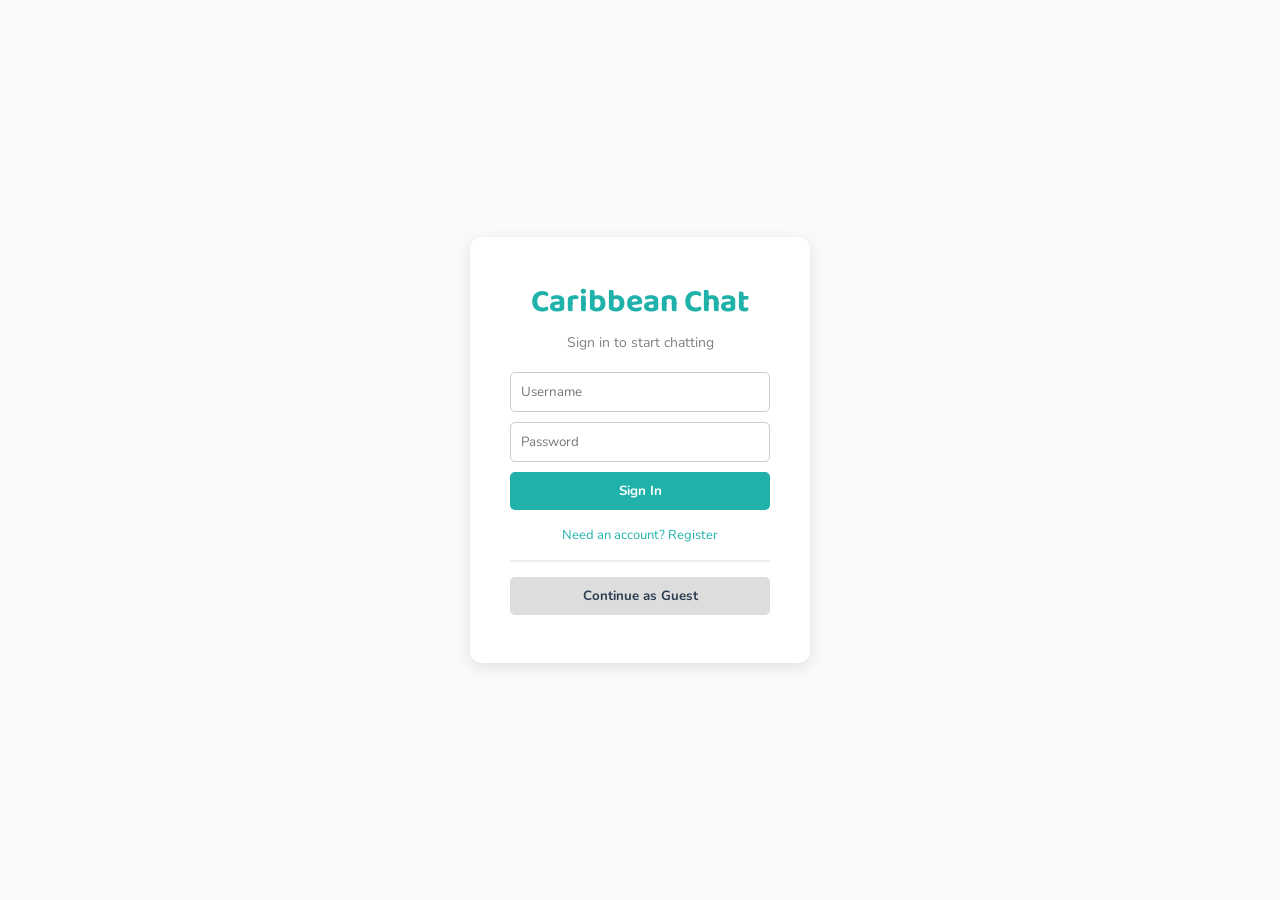
<file: login.html>
<!DOCTYPE html>
<html lang="en">
<head>
    <link rel="manifest" href="manifest.json">
    <meta name="theme-color" content="#20B2AA">
    <meta charset="UTF-8">
    <meta name="viewport" content="width=device-width, initial-scale=1.0">
    <title>Caribbean Chat - Login</title>
    <link rel="stylesheet" href="style.css">
    <link href="https://fonts.googleapis.com/css2?family=Baloo+2:wght@500;700&family=Nunito:wght@400;600&display=swap" rel="stylesheet">
</head>
<body class="login-page">

    <div class="login-box">
        <h1>Caribbean Chat</h1>
        <p class="subtitle">Sign in to start chatting</p>

        <p class="error-msg" id="error-msg"></p>

        <input type="text" id="username" placeholder="Username">
        <input type="password" id="password" placeholder="Password">

        <button class="btn-primary" id="action-btn">Sign In</button>

        <span class="toggle-link" id="toggle-link">Need an account? Register</span>

        <hr>
        <button class="btn-guest" id="guest-btn">Continue as Guest</button>
    </div>

    <script src="login.js"></script>

     <script>
        if('serviceWorker' in navigator){
            window.addEventListener('load', () => {
                navigator.serviceWorker.register('sw.js')
                .then(reg => console.log('Service Worker registered!', reg))
                .catch(err => console.error('Service Worker registration failed: ', err));
            });
        }
    </script>

</body>
</html>
</file>
<file: style.css>
:root {
    --bg-color: #FAFAFA;         
    --primary-color: #20B2AA;     
    --secondary-color: #FF7F50;  
    --text-dark: #2C3E50;         
    --sidebar-bg: #FFFFFF;       
    --message-bg-in: #E0F2F1;     
    --message-bg-out: #20B2AA;    
}


* {
    margin: 0;
    padding: 0;
    box-sizing: border-box;
    font-family: 'Nunito', sans-serif;
}

body{
    background-color: var(--bg-color);
    color: var(--text-dark);
    height: 100vh;
    display: flex;
    flex-direction: column;
}


#app-header{
    background-color: var(--primary-color);
    color: white;
    padding: 15px 20px;
    display: flex;
    justify-content: space-between;
    align-items: center;
    box-shadow: 0 2px 5px rgba(0,0,0,0.1);
    z-index: 10;
}

#app-header h1{
    font-family: 'Baloo 2', cursive;
    font-size: 24px;
}


#app-container{
    display: flex;      
    flex: 1;            
    overflow: hidden;   
}


#left-sidebar, #right-sidebar{
    width: 250px;
    background-color: var(--sidebar-bg);
    padding: 20px;
    box-shadow: 2px 0 5px rgba(0,0,0,0.05);
    overflow-y: auto; 
}


#auth-section input, #auth-section button{
    width: 100%;
    padding: 10px;
    margin-bottom: 10px;
    border: 1px solid #ccc;
    border-radius: 5px;
}

#auth-section button{
    background-color: var(--secondary-color);
    color: white;
    border: none;
    cursor: pointer;
    font-weight: bold;
}

#auth-section button:hover{
    background-color: #e06c3f;
}

#rooms-section ul, #right-sidebar ul{
    list-style-type: none; 
    margin-top: 15px;
}

#rooms-section li{
    padding: 10px;
    cursor: pointer;
    border-radius: 5px;
}

.active-room{
    background-color: var(--message-bg-in);
    font-weight: bold;
}


#chat-main{
    flex: 1; 
    display: flex;
    flex-direction: column;
    background-color: var(--bg-color);
}


#chat-feed{
    flex: 1; 
    padding: 20px;
    overflow-y: auto;
}

/*Chat Bubbles*/
.message{
    margin-bottom: 15px;
}

.message-header{
    font-size: 12px;
    margin-bottom: 5px;
    color: gray;
}

.message-bubble{
    display: inline-block;
    padding: 12px 16px; 
    background-color: var(--message-bg-in);
    border-radius: 15px;
    max-width: 70%;
    box-shadow: 0 1px 2px rgba(0,0,0,0.1);
}

#chat-input-area{
    display: flex;
    padding: 15px;
    background-color: white;
    border-top: 1px solid #ddd;
}

#message-input{
    flex: 1;
    padding: 12px;
    border: 1px solid #ccc;
    border-radius: 20px;
    margin-right: 10px;
    outline: none;
}

#send-btn{
    background-color: var(--primary-color);
    color: white;
    border: none;
    padding: 0 20px;
    border-radius: 20px;
    cursor: pointer;
    font-weight: bold;
}

dialog{
    margin: auto; 
    border: none;
    border-radius: 10px;
    box-shadow: 0 4px 15px rgba(0,0,0,0.2);
    padding: 20px;
    width: 300px;
    background-color: var(--sidebar-bg);
}


dialog::backdrop{
    background-color: rgba(0, 0, 0, 0.5);
}

.modal-content h3{
    margin-bottom: 10px;
    text-align: center;
}

.modal-content hr{
    margin-bottom: 15px;
    border: 0.5px solid #eee;
}

.reaction-buttons{
    display: flex;
    justify-content: space-around;
    margin-bottom: 15px;
}

.react-btn{
    font-size: 24px;
    background: none;
    border: none;
    cursor: pointer;
    transition: transform 0.2s;
}

.react-btn:hover{
    transform: scale(1.2); 
}

.action-btn{
    width: 100%;
    padding: 10px;
    margin-bottom: 8px;
    border: none;
    border-radius: 5px;
    font-weight: bold;
    cursor: pointer;
}

#pin-msg-btn{ 
    background-color: 
    var(--message-bg-in); 
    color: 
    var(--text-dark); 
}

.block-btn{ 
    background-color: #ff4d4d; 
    color: white; 
}

.close-btn{ 
    background-color: #ddd; 
    color: 
    var(--text-dark); 
}

/*Styling for mobile*/
::selection{
    background-color: var(--secondary-color);
    color: white;
}

/* Login Page */
.login-page{
    justify-content: center;
    align-items: center;
}

.login-box{
    background: var(--sidebar-bg);
    padding: 40px;
    border-radius: 12px;
    box-shadow: 0 4px 15px rgba(0,0,0,0.1);
    width: 340px;
    text-align: center;
}

.login-box h1{
    font-family: 'Baloo 2', cursive;
    color: var(--primary-color);
    margin-bottom: 5px;
}

.login-box p.subtitle{
    color: gray;
    font-size: 14px;
    margin-bottom: 20px;
}

.login-box input{
    width: 100%;
    padding: 10px;
    margin-bottom: 10px;
    border: 1px solid #ccc;
    border-radius: 5px;
}

.login-box button{
    width: 100%;
    padding: 10px;
    margin-bottom: 8px;
    border: none;
    border-radius: 5px;
    font-weight: bold;
    cursor: pointer;
}

.btn-primary{
    background-color: var(--primary-color);
    color: white;
}

.btn-secondary{
    background-color: var(--secondary-color);
    color: white;
}

.btn-guest{
    background-color: #ddd;
    color: var(--text-dark);
}

.login-box button:hover{
    opacity: 0.85;
}

.login-box hr{
    margin: 15px 0;
    border: 0.5px solid #eee;
}

.toggle-link{
    font-size: 13px;
    color: var(--primary-color);
    cursor: pointer;
    margin-top: 8px;
    display: inline-block;
}

.toggle-link:hover{
    text-decoration: underline;
}

.error-msg{
    color: #ff4d4d;
    font-size: 13px;
    margin-bottom: 10px;
    display: none;
}


@media screen and (max-width: 800px){
    
    #app-container{
        flex-direction: column; 
    }

    #left-sidebar, #right-sidebar{
        width: 100%;
        height: auto;
        border-bottom: 1px solid #ddd;
    }

    #right-sidebar{
        display: none; 
    }

    #chat-main{
        height: 60vh; 
    }
}
</file>
